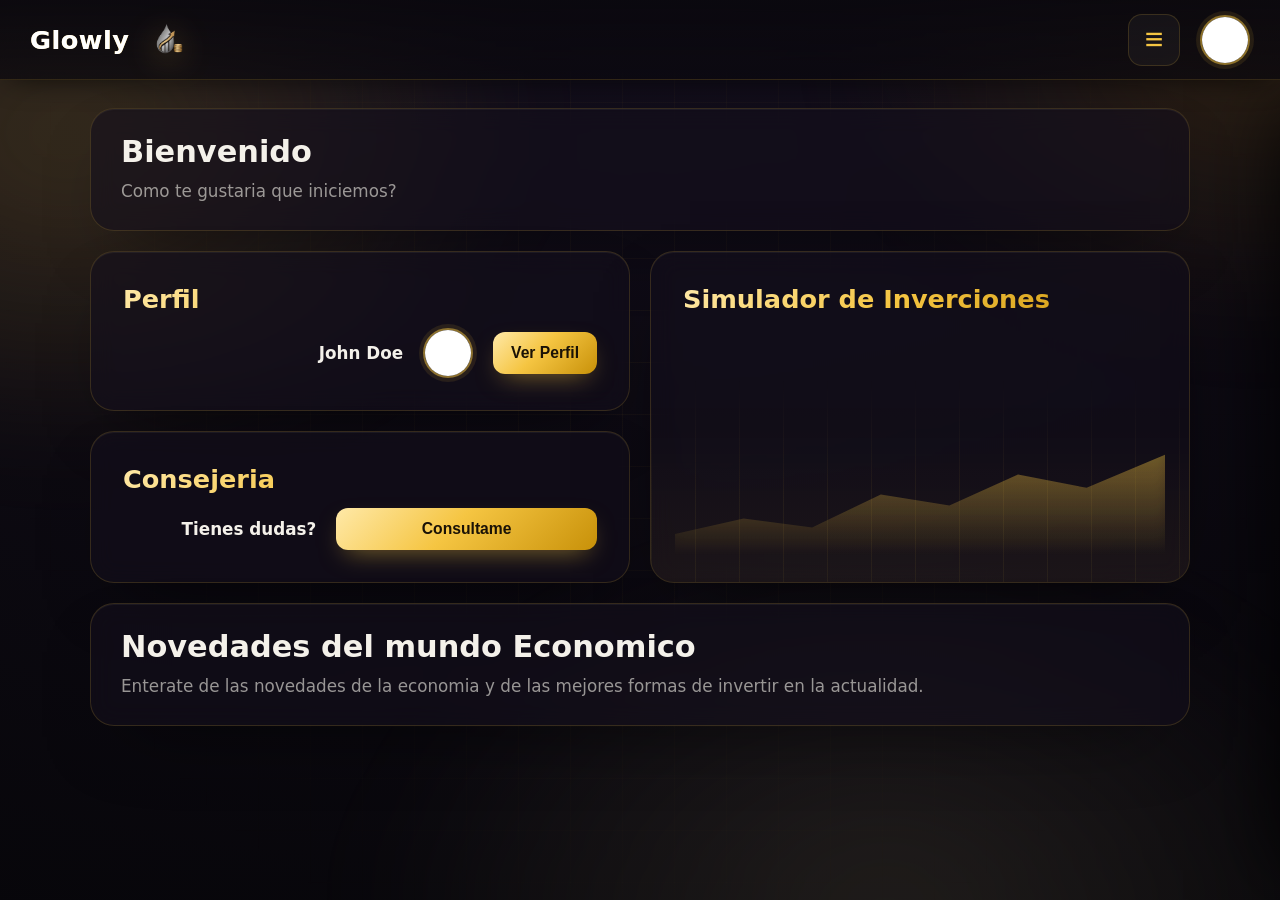
<file: main.html>
<!DOCTYPE html>
<html lang="en">
<head>
    <meta charset="UTF-8">
    <meta name="viewport" content="width=device-width, initial-scale=1.0">
    <link rel="stylesheet" href="Styles/styles2.css">
    <link rel="icon" type="image/x-icon" width="64" height="64" href="Styles/Imgs/logos.png">
    
    <title>Glowly</title>
</head>

<header>
    <h1 style="color:white;">Glowly</h1>
    <img width="111.6" height="89.4" src="Styles/Imgs/logos.png">

    
    <div style="display: flex; width: 100%; height: 100%; justify-content: right; gap: 20px; align-items: center;">
        <button class="toggle">≡</button>
        <img width="50" height="50" style="border-radius: 25px;" src="Styles/Imgs/pp.jpeg">
    </div>

    
</header>

<div class="sidebar" id="sidebar">
    <h2>Menu</h2>
    <br><br>
    <div>
        <button id="home">Inicio</button>
        <button id="profile">Perfil</button>
        <button id="counseling">Consejeria</button>
        <button id="simulator">Simulador</button>
        <button id="news">Noticias</button>
        <button id="logout">Cerrar Session</button>
    </div>
</div>

<body>
    
    <div class="main" id="main">
      
        <div class="box">
        
            <h2 id="welcome">Bienvenido</h2>
            <p>Como te gustaria que iniciemos?</p>
            
            
        </div>
        <div class="mContainer">
            <div class="container">

                <div class="box-up">
                    <h2>Perfil</h2>
                    <div style="display: flex; width: 100%; height: 100%; justify-content: right; gap: 20px;">
                        <p id="welcome">John Doe</p>
                        <img width="50" height="50" style="border-radius: 25px;" src="Styles/Imgs/pp.jpeg">
                        <button  id="profile">Ver Perfil</button>
                    </div>
                </div>
                <div class="box-down">
                    <h2>Consejeria</h2>
                    <div style=" width: 100%; height: 100%; display: flex; justify-content: right; gap: 20px;">
                     
                        <p id="welcome">Tienes dudas?</p>
                        <button style="width: 55%;" id="counseling">Consultame</button>
                        
                    </div>

                </div>
            </div>
            <div class="box-right">
                <h2>Simulador de Inverciones</h2>
                
            </div>
                    
            
        </div>
        <div class="box">
        
            <h2>Novedades del mundo Economico</h2>
            <p>Enterate de las novedades de la economia y de las mejores formas de invertir en la actualidad.</p>
            
        </div>
    </div>
    <script src="Js/main.js"></script>
</body>
<!--Prueba-->
</html>
</file>
<file: Styles/styles2.css>
/* ===========================================================
   Glowly · Dashboard (principal)
   Mismo lenguaje visual que el login: oro sobre negro, serio,
   moderno y profesional. Solo CSS — no cambia la estructura
   de main.html ni la lógica de main.js (el menú sigue igual).
   Filosofía Emil Kowalski: solo transform/opacity/filter,
   easings propios, entradas ease-out, nada nace de scale(0).
   =========================================================== */

:root {
    --ease-out:    cubic-bezier(0.23, 1, 0.32, 1);
    --ease-in-out: cubic-bezier(0.77, 0, 0.175, 1);
    --ease-drawer: cubic-bezier(0.32, 0.72, 0, 1);

    --gold-1: #ffe9a8;
    --gold-2: #f5c542;
    --gold-3: #c9920a;
    --gold-grad: linear-gradient(135deg, var(--gold-1), var(--gold-2) 45%, var(--gold-3));

    --ink:    #07060a;
    --ink-2:  #0e0b14;
    --line:   rgba(245, 197, 66, 0.16);
    --text:   #f4f1ea;
    --muted:  rgba(244, 241, 234, 0.60);

    --glass:  rgba(20, 16, 28, 0.62);
    --header-h: 80px;
}

* {
    margin: 0;
    padding: 0;
    box-sizing: border-box;
}

html, body { min-height: 100%; }

body {
    font-family: "Segoe UI", system-ui, -apple-system, sans-serif;
    color: var(--text);
    background: radial-gradient(140% 120% at 50% -10%, #15101f 0%, var(--ink-2) 45%, var(--ink) 100%);
    overflow-x: hidden;
    -webkit-font-smoothing: antialiased;
}

/* ----------------------------------------------------------
   FONDO ANIMADO (pseudo-elementos, sin tocar el HTML)
   ---------------------------------------------------------- */

/* Aurora dorada que respira y deriva lentamente */
body::before {
    content: "";
    position: fixed;
    inset: -30%;
    z-index: -2;
    background:
        radial-gradient(38% 38% at 22% 28%, rgba(245, 197, 66, 0.18), transparent 60%),
        radial-gradient(34% 34% at 80% 22%, rgba(201, 146, 10, 0.16), transparent 60%),
        radial-gradient(44% 44% at 62% 82%, rgba(255, 233, 168, 0.10), transparent 60%);
    filter: blur(50px);
    animation: aurora 22s ease-in-out infinite alternate;
}

@keyframes aurora {
    0%   { transform: translate3d(-3%, -2%, 0) scale(1);   opacity: 0.85; }
    50%  { transform: translate3d(4%, 3%, 0)  scale(1.12); opacity: 1; }
    100% { transform: translate3d(2%, -4%, 0) scale(1.05); opacity: 0.9; }
}

/* Rejilla técnica que deriva en bucle — sensación moderna/seria */
body::after {
    content: "";
    position: fixed;
    inset: -2px;
    z-index: -1;
    background-image:
        linear-gradient(rgba(245, 197, 66, 0.045) 1px, transparent 1px),
        linear-gradient(90deg, rgba(245, 197, 66, 0.045) 1px, transparent 1px);
    background-size: 52px 52px;
    mask-image: radial-gradient(circle at 50% 38%, #000 0%, transparent 78%);
    -webkit-mask-image: radial-gradient(circle at 50% 38%, #000 0%, transparent 78%);
    animation: drift 26s linear infinite;
}

@keyframes drift {
    to { transform: translate3d(52px, 52px, 0); }
}

/* ----------------------------------------------------------
   HEADER
   ---------------------------------------------------------- */
header {
    position: sticky;
    top: 0;
    z-index: 30;
    height: var(--header-h);
    display: flex;
    align-items: center;
    gap: 14px;
    padding: 0 30px;
    font-size: 2em;
    background: linear-gradient(180deg, rgba(10, 8, 14, 0.92), rgba(10, 8, 14, 0.72));
    border-bottom: 1px solid var(--line);
    box-shadow: 0 8px 30px -12px rgba(0, 0, 0, 0.8);
    backdrop-filter: blur(14px);
    -webkit-backdrop-filter: blur(14px);
    animation: drop-in 600ms var(--ease-out) both;
}

@keyframes drop-in {
    from { opacity: 0; transform: translateY(-100%); }
    to   { opacity: 1; transform: translateY(0); }
}

header h1 {
    font-size: 0.8em;
    font-weight: 800;
    letter-spacing: 0.5px;
    background: var(--gold-grad);
    background-size: 220% 100%;
    -webkit-background-clip: text;
    background-clip: text;
    color: transparent;
    animation: shimmer 6s linear infinite;
}

@keyframes shimmer { to { background-position: 220% 0; } }

header > img {
    width: 52px;
    height: auto;
    border-radius: 12px;
    filter: drop-shadow(0 6px 16px rgba(245, 197, 66, 0.35));
    animation: float 6s ease-in-out infinite;
}

@keyframes float { 50% { transform: translateY(-6px) rotate(-2deg); } }

/* Botón del menú (≡) */
header button,
.toggle {
    margin-left: auto;
    display: grid;
    place-items: center;
    width: 52px;
    height: 52px;
    background: rgba(255, 255, 255, 0.04);
    border: 1px solid var(--line);
    border-radius: 14px;
    color: var(--gold-2);
    font-size: 1em;
    cursor: pointer;
    transition: transform 0.16s var(--ease-out), background 0.2s ease, border-color 0.2s ease, box-shadow 0.25s ease;
}
@media (hover: hover) and (pointer: fine) {
    .toggle:hover { background: rgba(245, 197, 66, 0.12); border-color: rgba(245, 197, 66, 0.45);
        box-shadow: 0 8px 24px -10px rgba(245, 197, 66, 0.6); }
}
.toggle:active { transform: scale(0.94); }

/* Avatar del header */
header div img {
    border-radius: 50%;
    border: 2px solid rgba(245, 197, 66, 0.55);
    box-shadow: 0 0 0 4px rgba(245, 197, 66, 0.10);
    transition: transform 0.25s var(--ease-out), box-shadow 0.25s ease;
}
@media (hover: hover) and (pointer: fine) {
    header div img:hover { transform: scale(1.06); box-shadow: 0 0 0 6px rgba(245, 197, 66, 0.18); }
}

/* ----------------------------------------------------------
   MENÚ DESPLEGABLE (drawer derecho) — mismas clases que main.js
   ---------------------------------------------------------- */
.sidebar {
    position: fixed;
    top: var(--header-h);
    right: 0;
    width: 340px;
    max-width: 86vw;
    height: calc(100% - var(--header-h));
    z-index: 25;
    padding: 28px 24px;
    color: var(--text);
    text-align: right;
    background: linear-gradient(180deg, rgba(16, 12, 22, 0.96), rgba(8, 6, 12, 0.97));
    border-left: 1px solid var(--line);
    box-shadow: -30px 0 80px -30px rgba(0, 0, 0, 0.9);
    backdrop-filter: blur(16px);
    -webkit-backdrop-filter: blur(16px);
    transform: translateX(100%);
    transition: transform 0.45s var(--ease-drawer);
}

/* main.js añade esta clase al pulsar ≡ */
.sidebar-active { transform: translateX(0); }

.sidebar h2 {
    font-size: 1.4em;
    font-weight: 800;
    margin-bottom: 10px;
    background: var(--gold-grad);
    -webkit-background-clip: text;
    background-clip: text;
    color: transparent;
}

.sidebar button {
    width: 100%;
    padding: 14px 18px;
    margin-bottom: 14px;
    font-size: 1rem;
    text-align: right;
    color: var(--text);
    background: rgba(255, 255, 255, 0.03);
    border: 1px solid rgba(255, 255, 255, 0.08);
    border-radius: 14px;
    cursor: pointer;
    transition: transform 0.25s var(--ease-out), background 0.25s ease, border-color 0.25s ease, color 0.2s ease;
}
@media (hover: hover) and (pointer: fine) {
    .sidebar button:hover {
        transform: translateX(-8px);
        background: rgba(245, 197, 66, 0.10);
        border-color: rgba(245, 197, 66, 0.45);
        color: var(--gold-1);
    }
}
.sidebar button:active { transform: scale(0.97); }

/* Botón de cerrar sesión: acento sutil al final */
.sidebar #logout {
    margin-top: 8px;
    color: #ffb4a8;
    border-color: rgba(255, 120, 100, 0.25);
}
@media (hover: hover) and (pointer: fine) {
    .sidebar #logout:hover { background: rgba(255, 90, 70, 0.12); border-color: rgba(255, 120, 100, 0.5); color: #ffd2c9; }
}

/* ----------------------------------------------------------
   CONTENIDO PRINCIPAL
   ---------------------------------------------------------- */
.main {
    position: relative;
    z-index: 1;
    display: flex;
    flex-direction: column;
    align-items: center;
    gap: 20px;
    padding: 28px 20px 40px;
    transition: transform 0.45s var(--ease-drawer), filter 0.45s ease;
}

/* main.js alterna esta clase: el contenido se "empuja" con profundidad */
.main2 {
    transform: scale(0.97) translateX(-30px);
    filter: brightness(0.7) saturate(0.9);
}

.mContainer {
    display: flex;
    flex-wrap: wrap;
    align-items: stretch;
    gap: 20px;
    width: min(1100px, 95%);
}

.container {
    display: flex;
    flex-direction: column;
    gap: 20px;
    flex: 1 1 380px;
}

/* ---- Tarjetas (glassmorphism dorado) ---- */
.box, .box-up, .box-down, .box-right {
    color: var(--text);
    background: var(--glass);
    border: 1px solid var(--line);
    border-radius: 24px;
    backdrop-filter: blur(12px);
    -webkit-backdrop-filter: blur(12px);
    box-shadow: 0 30px 80px -40px rgba(0, 0, 0, 0.8), 0 1px 0 rgba(255, 255, 255, 0.05) inset;
    /* entrada escalonada */
    opacity: 0;
    transform: translateY(20px) scale(0.985);
    animation: rise-in 650ms var(--ease-out) forwards;
}

.box {
    width: min(1100px, 95%);
    padding: 26px 30px;
}

.box-up, .box-down {
    flex: 1 1 0;
    display: flex;
    flex-direction: column;
    justify-content: center;
    gap: 14px;
    padding: 32px;
}

.box-right {
    flex: 1 1 380px;
    display: flex;
    flex-direction: column;
    gap: 16px;
    padding: 32px;
    overflow: hidden;
}

/* Retrasos del stagger */
.main > .box:first-of-type { animation-delay: 120ms; }
.box-up   { animation-delay: 220ms; }
.box-down { animation-delay: 300ms; }
.box-right{ animation-delay: 260ms; }
.main > .box:last-of-type  { animation-delay: 380ms; }

/* Hover de tarjetas */
@media (hover: hover) and (pointer: fine) {
    .box:hover, .box-up:hover, .box-down:hover, .box-right:hover {
        transform: translateY(-5px) scale(1);
        border-color: rgba(245, 197, 66, 0.40);
        box-shadow: 0 40px 90px -38px rgba(0, 0, 0, 0.85), 0 0 0 1px rgba(245, 197, 66, 0.12) inset;
    }
}

/* Acento dorado superior en las tarjetas grandes */
.box { position: relative; overflow: hidden; }
.box::before {
    content: "";
    position: absolute;
    top: 0; left: 24px; right: 24px;
    height: 2px;
    background: var(--gold-grad);
    transform: scaleX(0);
    transform-origin: left;
    transition: transform 0.5s var(--ease-out);
    opacity: 0.7;
}
.box:hover::before { transform: scaleX(1); }

/* ---- Tipografía de tarjetas ---- */
.box h2 {
    font-size: 1.9em;
    font-weight: 800;
    line-height: 1.15;
}
.box p { font-size: 1.05em; color: var(--muted); margin-top: 8px; line-height: 1.55; }

.box-up h2, .box-down h2, .box-right h2 {
    font-size: 1.6em;
    font-weight: 800;
    background: var(--gold-grad);
    -webkit-background-clip: text;
    background-clip: text;
    color: transparent;
}
.box-up p, .box-down p, .box-right p { font-size: 1.05em; color: var(--text); font-weight: 600; }

/* Filas internas (las que el HTML alinea a la derecha) */
.box-up > div, .box-down > div { align-items: center; }

.box-up img, .box-down img {
    border-radius: 50%;
    border: 2px solid rgba(245, 197, 66, 0.55);
    box-shadow: 0 0 0 4px rgba(245, 197, 66, 0.10);
}

/* ---- Botones dentro de tarjetas ---- */
.box-up button, .box-down button, .box-right button {
    padding: 12px 18px;
    font-size: 0.98rem;
    font-weight: 700;
    color: #1a1206;
    background: var(--gold-grad);
    border: none;
    border-radius: 12px;
    cursor: pointer;
    box-shadow: 0 10px 26px -10px rgba(245, 197, 66, 0.55);
    transition: transform 0.16s var(--ease-out), box-shadow 0.25s var(--ease-out), filter 0.2s ease;
}
@media (hover: hover) and (pointer: fine) {
    .box-up button:hover, .box-down button:hover, .box-right button:hover {
        transform: translateY(-2px); filter: brightness(1.06);
        box-shadow: 0 16px 36px -12px rgba(245, 197, 66, 0.7);
    }
}
.box-up button:active, .box-down button:active, .box-right button:active { transform: scale(0.96); }

/* ---- Decoración del Simulador (gráfico animado, solo visual) ---- */
.box-right {
    position: relative;
    min-height: 260px;
    justify-content: flex-start;
}
.box-right::after {
    content: "";
    position: absolute;
    left: 0; right: 0; bottom: 0;
    height: 62%;
    background:
        linear-gradient(180deg, transparent, rgba(245, 197, 66, 0.05)),
        repeating-linear-gradient(90deg, rgba(245, 197, 66, 0.06) 0 1px, transparent 1px 44px);
    -webkit-mask-image: linear-gradient(180deg, transparent, #000 60%);
    mask-image: linear-gradient(180deg, transparent, #000 60%);
    pointer-events: none;
}
/* Área de tendencia animada del simulador (decorativa, solo visual) */
.box-right h2 { position: relative; z-index: 1; }
.box-right::before {
    content: "";
    position: absolute;
    left: 24px; right: 24px; bottom: 26px;
    height: 110px;
    background: linear-gradient(180deg, rgba(245, 197, 66, 0.35), rgba(245, 197, 66, 0));
    clip-path: polygon(0 80%, 14% 66%, 28% 74%, 42% 44%, 56% 54%, 70% 26%, 84% 38%, 100% 8%, 100% 100%, 0 100%);
    filter: drop-shadow(0 -2px 6px rgba(245, 197, 66, 0.45));
    opacity: 0;
    transform: translateY(10px);
    animation: sim-in 1000ms var(--ease-out) 700ms forwards;
}
@keyframes sim-in { to { opacity: 1; transform: translateY(0); } }

/* ----------------------------------------------------------
   ENTRADA COMÚN
   ---------------------------------------------------------- */
@keyframes rise-in {
    to { opacity: 1; transform: translateY(0) scale(1); }
}

/* ----------------------------------------------------------
   RESPONSIVE
   ---------------------------------------------------------- */
@media (max-width: 880px) {
    .mContainer { flex-direction: column; }
    .container, .box-right { flex: 1 1 auto; width: 100%; }
    .box h2 { font-size: 1.6em; }
}
@media (max-width: 480px) {
    header { padding: 0 16px; }
    .main { padding: 18px 12px 32px; }
    .box, .box-up, .box-down, .box-right { padding: 22px; }
    .main2 { transform: scale(0.96); }   /* en móvil el drawer cubre; no empujar tanto */
}

/* ----------------------------------------------------------
   MOVIMIENTO REDUCIDO (accesibilidad)
   ---------------------------------------------------------- */
@media (prefers-reduced-motion: reduce) {
    *, *::before, *::after {
        animation-duration: 0.01ms !important;
        animation-iteration-count: 1 !important;
        transition-duration: 0.01ms !important;
    }
    header, .box, .box-up, .box-down, .box-right { opacity: 1 !important; transform: none !important; }
}
</file>
